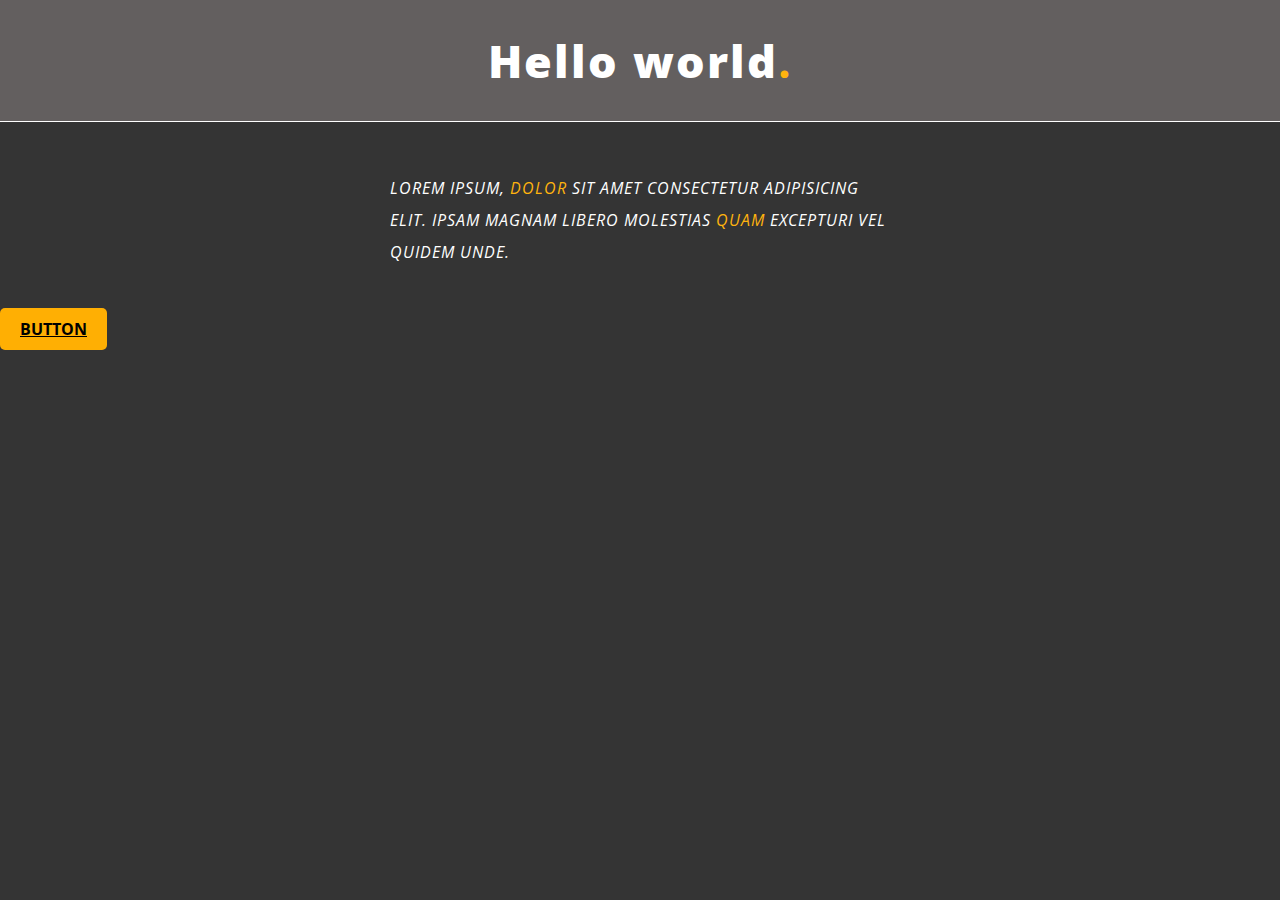
<file: myCssExercises/boxModelText/index.html>
<!DOCTYPE html>
<html lang="en">
<head>
  <meta charset="UTF-8">
  <meta name="viewport" content="width=device-width, initial-scale=1.0">
  <title>Document</title>
  <link rel="stylesheet" href="style.css">
</head>
<body>
  <h1>Hello world<span>.</span></h1> 
  <p>Lorem ipsum, <span>dolor</span> sit amet consectetur adipisicing elit. Ipsam magnam libero molestias <span>quam</span> excepturi vel quidem unde.</p>
  <a href="#">button</a>
</body>
</html>
</file>
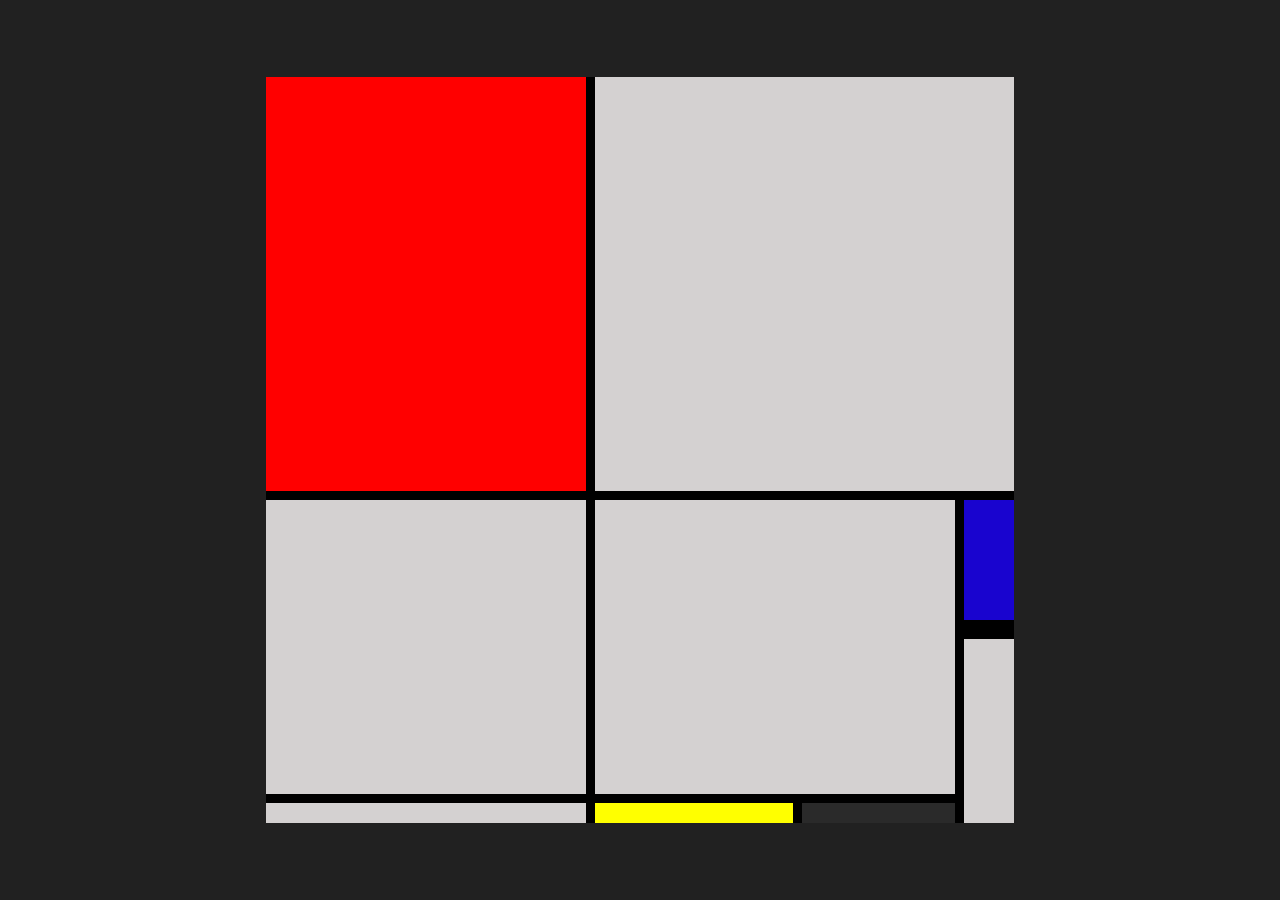
<file: myCssExercises/GRID_01/index.html>
<!DOCTYPE html>
<html lang="en">
<head>
  <meta charset="UTF-8">
  <meta name="viewport" content="width=device-width, initial-scale=1.0">
  <title>Document</title>
  <link rel="stylesheet" href="style.css">
</head>
<body>
  <main>
    <div class="container">
      <div class="rectangle-1"></div>
      <div class="rectangle-2"></div>
      <div class="rectangle-3"></div>
      <div class="rectangle-4"></div>
      <div class="rectangle-5"></div>
      <div class="rectangle-6"></div>
      <div class="rectangle-7"></div>
      <div class="rectangle-8"></div>
      <div class="rectangle-9"></div>
    </div>
  </main>

</body>
</html>
</file>
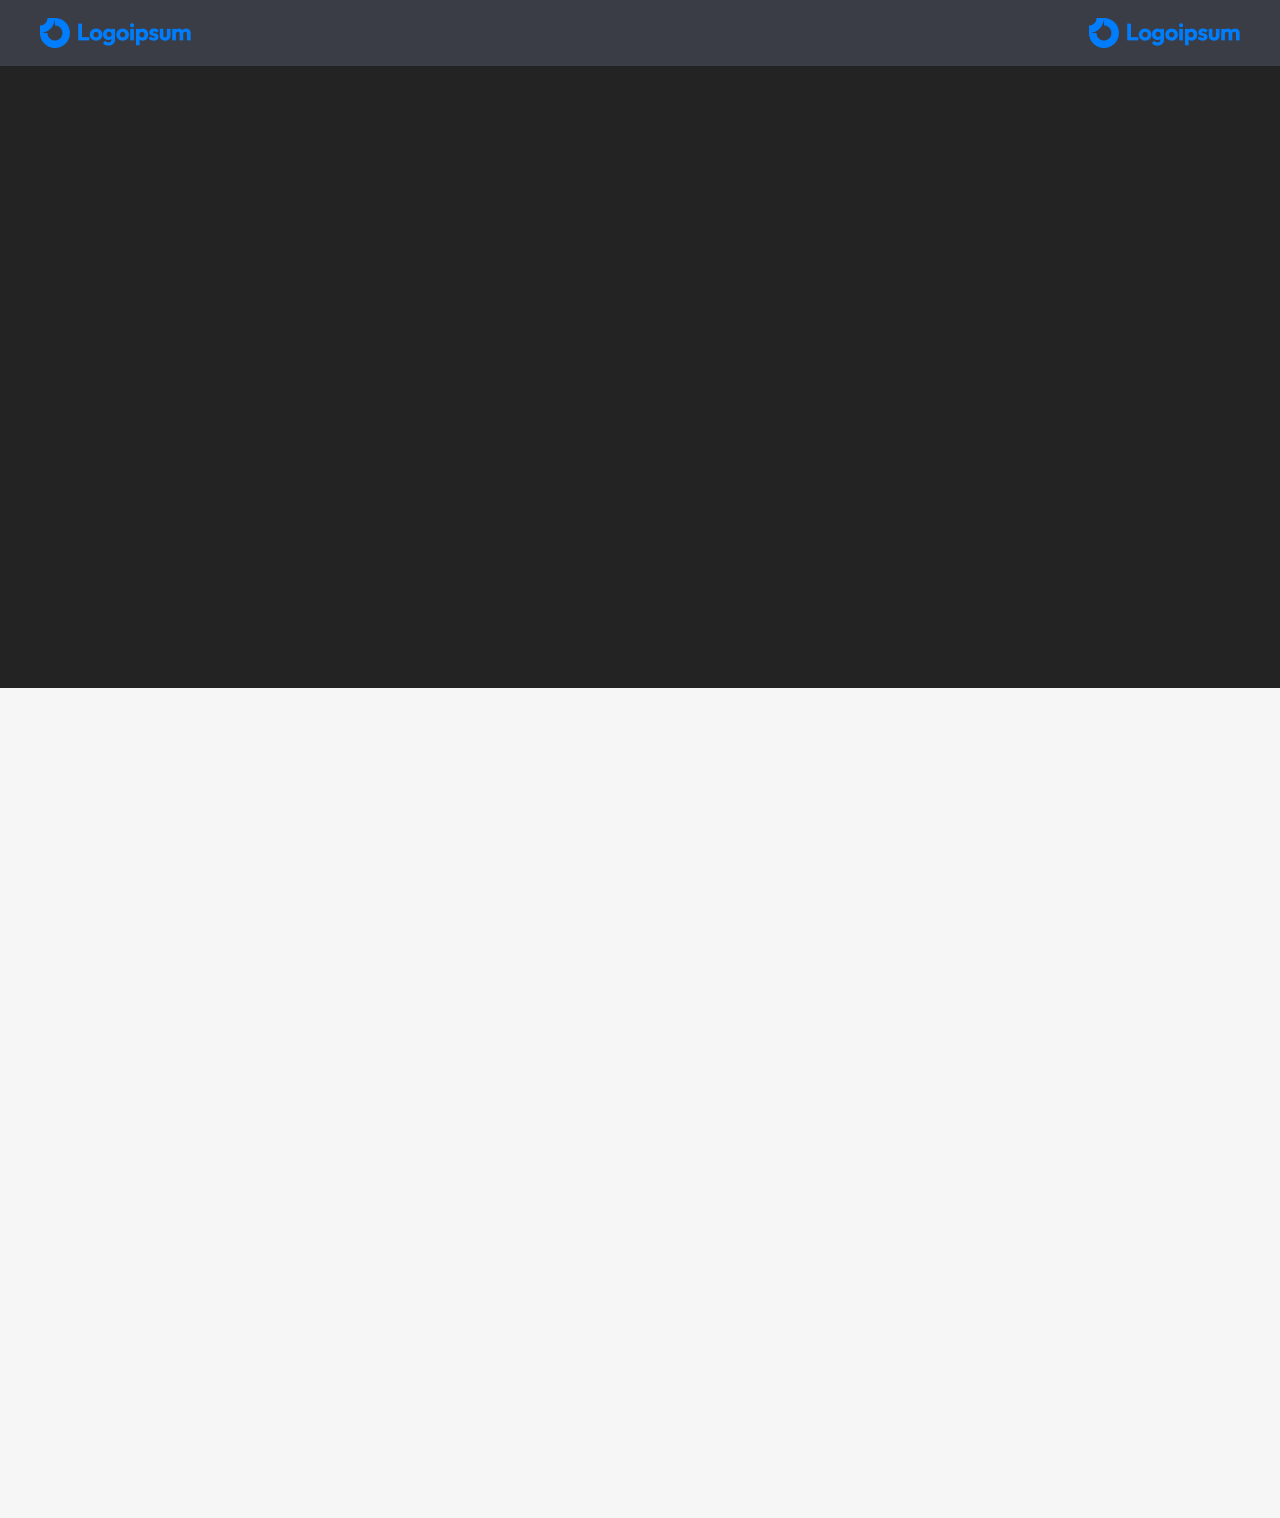
<file: myCssExercises/GRID_02/index.html>
<!DOCTYPE html>
<html lang="en">
<head>
  <meta charset="UTF-8">
  <meta name="viewport" content="width=device-width, initial-scale=1.0">
  <title>Document</title>
  <link rel="stylesheet" href="style.css">
</head>
<body>
    <section class="first">
      <div class="container">
        <img src="logo-87 .png" alt="" class="logo">
        <img src="logo-87 .png" alt="" class="logo2">
      </div>
    </section>
    <section class="second">
      <div class="container">
        <div class="one"></div>
        <div class="two"></div>
      </div>
    </section>
    <section class="third">
      <div class="container">
        <div class="grid">
          <div class="one"></div>
          <div class="two"></div>
          <div class="three"></div>
          <div class="four"></div>
          <div class="five"></div>
        </div>
      </div>
    </section>
</body>
</html>
</file>
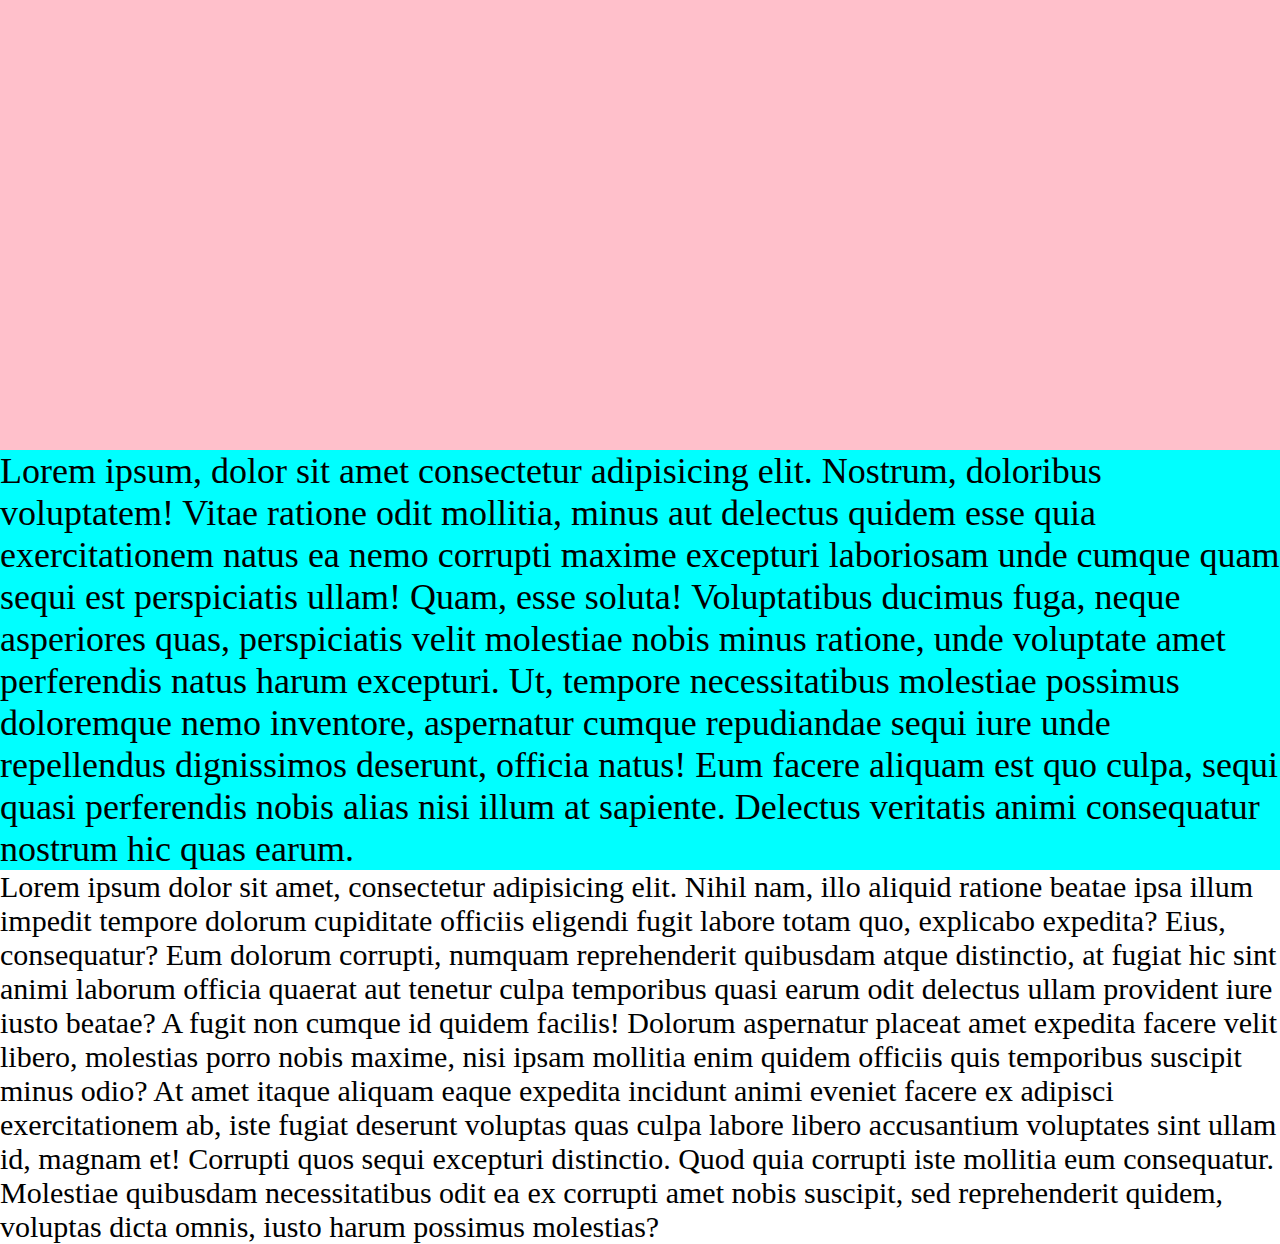
<file: myCssExercises/unitSizes/index.html>
<!DOCTYPE html>
<html lang="en">
  <head>
    <meta charset="UTF-8" />
    <meta name="viewport" content="width=device-width, initial-scale=1.0" />
    <title>Document</title>
    <link rel="stylesheet" href="style.css" />
  </head>
  <body>
    <div class="blabla"></div>
    <div class="i-am-the-boss">
      <p>
        Lorem ipsum, dolor sit amet consectetur adipisicing elit. Nostrum,
        doloribus voluptatem! Vitae ratione odit mollitia, minus aut delectus
        quidem esse quia exercitationem natus ea nemo corrupti maxime excepturi
        laboriosam unde cumque quam sequi est perspiciatis ullam! Quam, esse
        soluta! Voluptatibus ducimus fuga, neque asperiores quas, perspiciatis
        velit molestiae nobis minus ratione, unde voluptate amet perferendis
        natus harum excepturi. Ut, tempore necessitatibus molestiae possimus
        doloremque nemo inventore, aspernatur cumque repudiandae sequi iure unde
        repellendus dignissimos deserunt, officia natus! Eum facere aliquam est
        quo culpa, sequi quasi perferendis nobis alias nisi illum at sapiente.
        Delectus veritatis animi consequatur nostrum hic quas earum.
      </p>
    </div>

    <div class="hello-world">
      Lorem ipsum dolor sit amet, consectetur adipisicing elit. Nihil nam, illo aliquid ratione beatae ipsa illum impedit tempore dolorum cupiditate officiis eligendi fugit labore totam quo, explicabo expedita? Eius, consequatur? Eum dolorum corrupti, numquam reprehenderit quibusdam atque distinctio, at fugiat hic sint animi laborum officia quaerat aut tenetur culpa temporibus quasi earum odit delectus ullam provident iure iusto beatae? A fugit non cumque id quidem facilis! Dolorum aspernatur placeat amet expedita facere velit libero, molestias porro nobis maxime, nisi ipsam mollitia enim quidem officiis quis temporibus suscipit minus odio? At amet itaque aliquam eaque expedita incidunt animi eveniet facere ex adipisci exercitationem ab, iste fugiat deserunt voluptas quas culpa labore libero accusantium voluptates sint ullam id, magnam et! Corrupti quos sequi excepturi distinctio. Quod quia corrupti iste mollitia eum consequatur. Molestiae quibusdam necessitatibus odit ea ex corrupti amet nobis suscipit, sed reprehenderit quidem, voluptas dicta omnis, iusto harum possimus molestias?
    </div>
  </body>
</html>
</file>
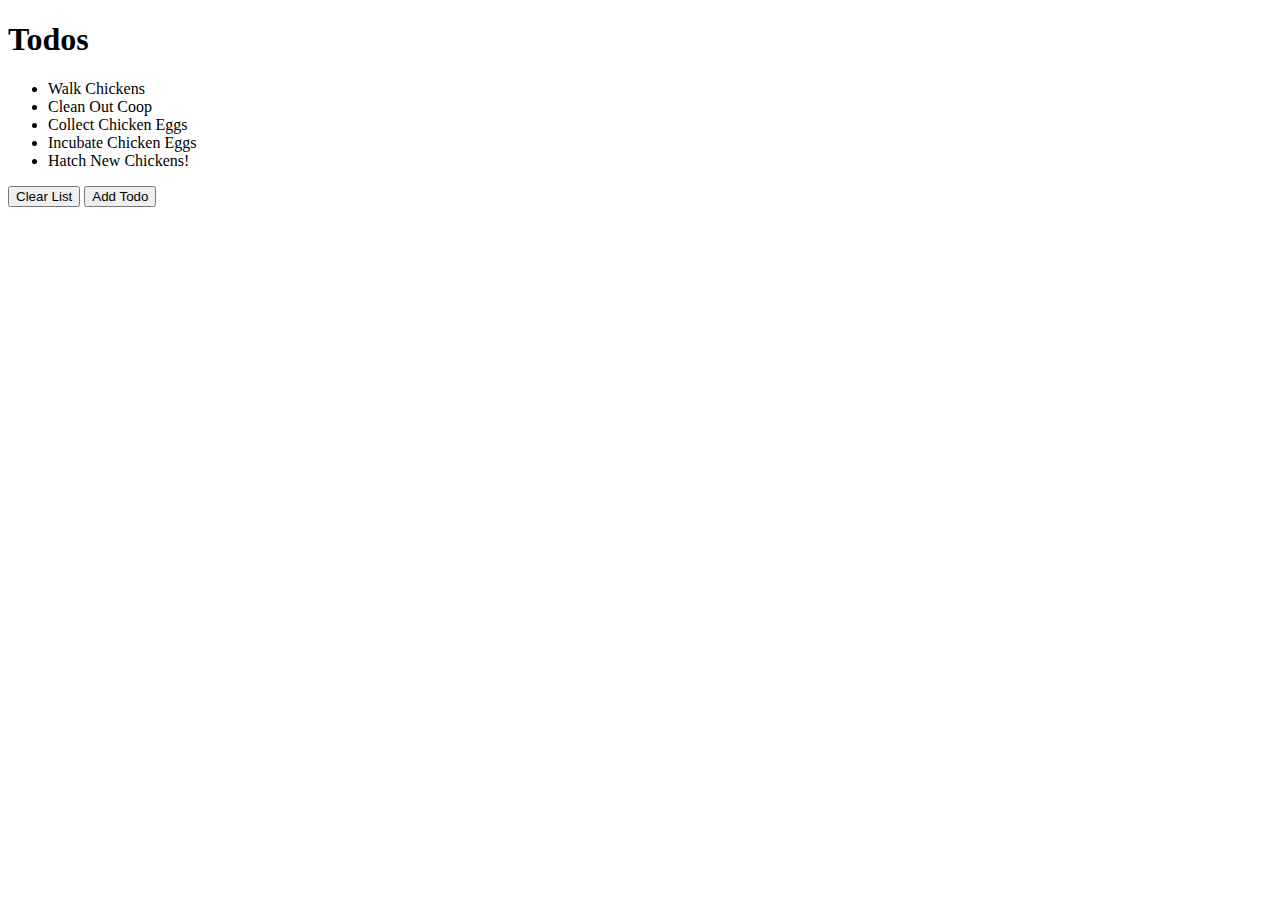
<file: extra_beginner_exercises/EX3.html>
<!DOCTYPE html>
<html lang="en">
  <head>
    <meta charset="UTF-8" />
    <meta name="viewport" content="width=device-width, initial-scale=1.0" />
    <title>Document</title>
    <style>
      /* YOUR CODE HERE */

      /* END OF YOUR CODE */
    </style>
  </head>
  <body>
    <h1>Todos</h1>
    <ul>
      <li class="done">Walk Chickens</li>
      <li>Clean Out Coop</li>
      <li class="done">Collect Chicken Eggs</li>
      <li>Incubate Chicken Eggs</li>
      <li>Hatch New Chickens!</li>
    </ul>
    <button id="clear">Clear List</button>
    <button>Add Todo</button>
  </body>
</html>
</file>
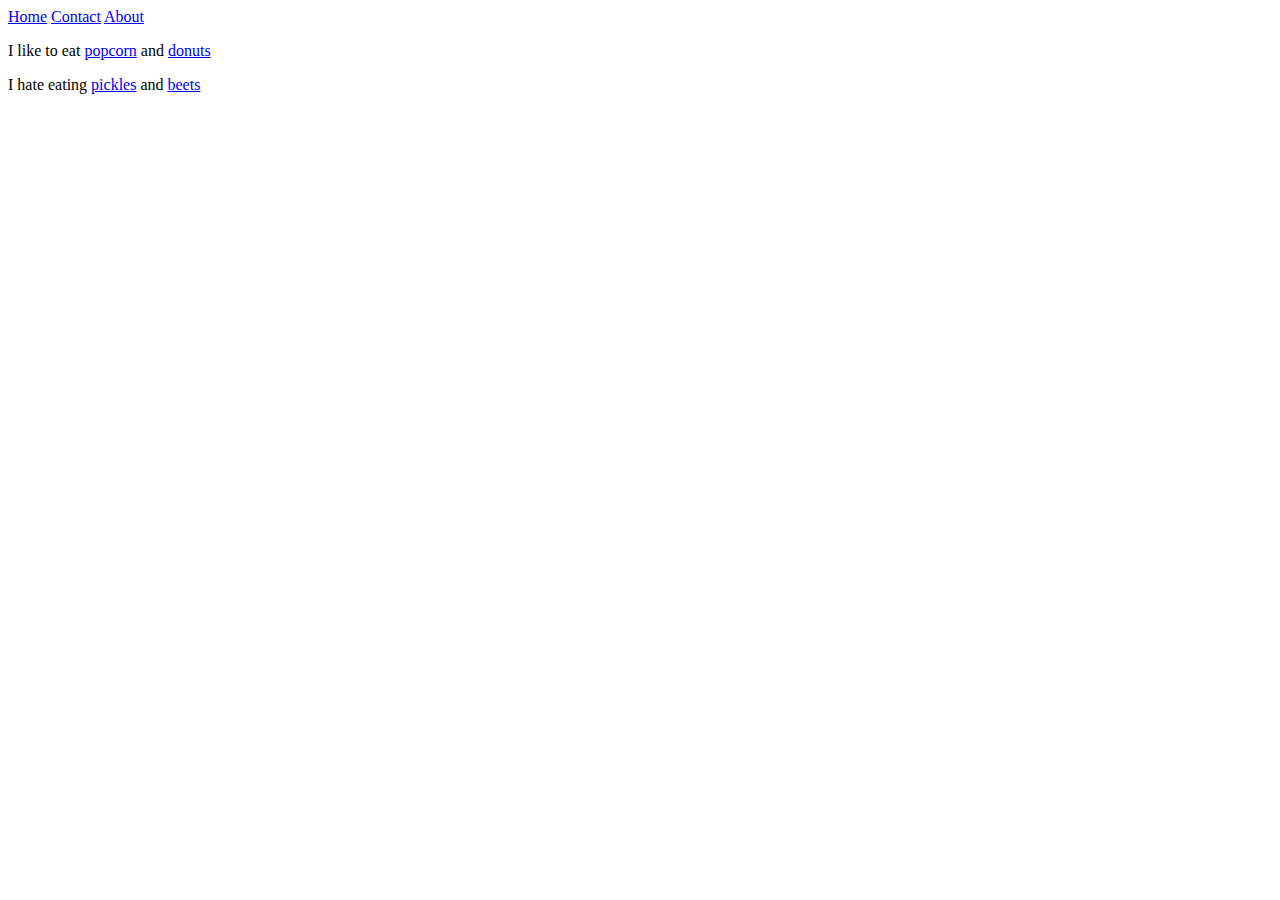
<file: extra_beginner_exercises/EX4.html>
<!DOCTYPE html>
<html lang="en">
  <head>
    <meta charset="UTF-8" />
    <meta name="viewport" content="width=device-width, initial-scale=1.0" />
    <title>Document</title>
    <style>
      /* YOUR CODE HERE */

      /* END OF YOUR CODE */
    </style>
  </head>
  <body>
    <!--DON'T CHANGE THIS FILE (PLEASE!)-->
    <header>
      <a href="/home">Home</a>
      <a href="/contact">Contact</a>
      <a href="/about">About</a>
    </header>

    <p>
      I like to eat <a href="/popcorn">popcorn</a> and
      <a href="/donuts">donuts</a>
    </p>

    <p id="dislikes">
      I hate eating <a href="/pickles">pickles</a> and
      <a href="/beets">beets</a>
    </p>
  </body>
</html>
</file>
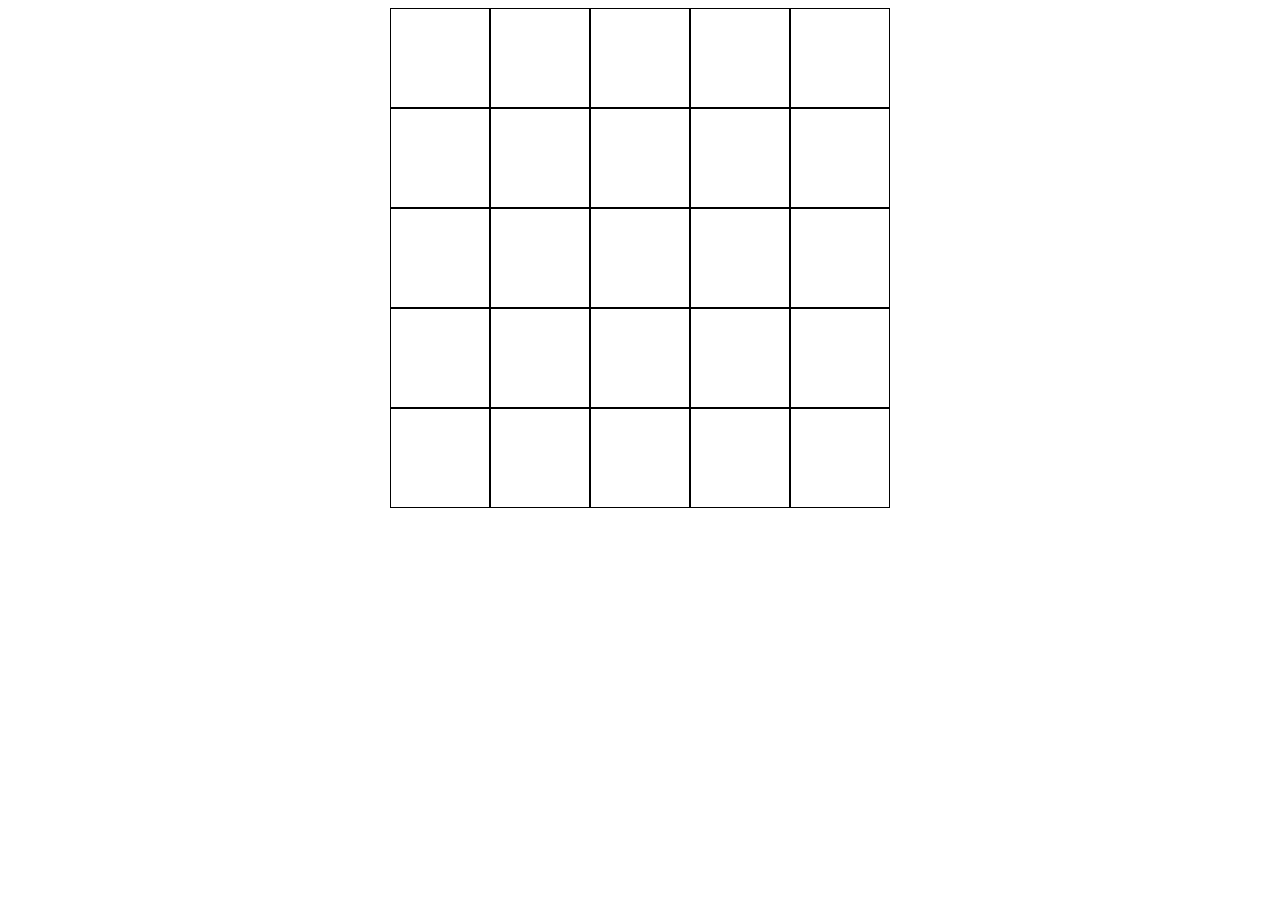
<file: extra_beginner_exercises/EX5.html>
<!DOCTYPE html>

<html>
  <head>
    <title>Checkerboard</title>
    <style>
      /* DON'T TOUCH THIS CSS */
      .square {
        width: 100px;
        height: 100px;
        box-sizing: border-box;
        border: 1px solid black;
      }
      #board {
        display: flex;
        margin: 0 auto;
        width: 500px;
        flex-wrap: wrap;
      }

      /* YOUR CODE HERE */

      /* END OF YOUR CODE */
    </style>
  </head>

  <body>
    <div id="board">
      <div class="square"></div>
      <div class="square"></div>
      <div class="square"></div>
      <div class="square"></div>
      <div class="square"></div>
      <div class="square"></div>
      <div class="square"></div>
      <div class="square"></div>
      <div class="square"></div>
      <div class="square"></div>
      <div class="square"></div>
      <div class="square"></div>
      <div class="square"></div>
      <div class="square"></div>
      <div class="square"></div>
      <div class="square"></div>
      <div class="square"></div>
      <div class="square"></div>
      <div class="square"></div>
      <div class="square"></div>
      <div class="square"></div>
      <div class="square"></div>
      <div class="square"></div>
      <div class="square"></div>
      <div class="square"></div>
    </div>
  </body>
</html>
</file>
<file: myCssExercises/boxModelText/style.css>
@import url('https://fonts.googleapis.com/css2?family=Open+Sans:ital,wdth,wght@0,75..100,300;1,75..100,300&display=swap');
@import url('https://fonts.googleapis.com/css2?family=Open+Sans:ital,wdth@0,75..100;1,75..100&display=swap');
@import url('https://fonts.googleapis.com/css2?family=Open+Sans:ital,wdth,wght@0,75..100,600;1,75..100,600&display=swap');


* {
  margin: 0 auto;
  box-sizing: border-box;
  background-color: rgb(52, 52, 52);
  color: white;
}

body {
  font-family: 'Open Sans';
}

h1 {
  text-align: center;
  background-color: rgb(99, 95, 95);
  padding: 30px;
  font-size: 45px;
  letter-spacing: 2px;
  font-weight: 900;
  border-bottom: 1px solid white;
}

h1 span {
  font-weight: bold;
  color: #ffb30e;
  background-color: rgb(99, 95, 95);

}

p {
  padding-top: 50px;
  padding-bottom: 50px;
  max-width: 500px;
  letter-spacing: 1px;
  text-transform: uppercase;
  font-style: italic;
  line-height: 2;
}

p span {
  color: #ffb30e;
}

a {
  display: inline;
  text-align: center;
  color: black;
  background-color: #ffaf03;
  text-transform: uppercase;
  font-weight: bold;
  border-radius: 5px;
  padding-top: 10px;
  padding-bottom: 10px;
  padding-left: 20px;
  padding-right: 20px;
}

a:hover {
  background-color: #fbca62;
}
</file>
<file: myCssExercises/GRID_01/style.css>
*{
  margin: 0;
  box-sizing: border-box;
  padding: 0;
}

body {
  background-color: #212121;
}

main {
  display: flex;
  justify-content: center;
  align-items: center;
  height: 100vh;
}

.container {
  display: grid;
  background-color: black;
  grid-template-columns: 320px 198px 153px 50px;
  grid-template-rows: 414px 130px 155px 20px;
  gap: 9px;
}

.rectangle-1{
  background-color: red;
}

.rectangle-2 {
  background-color: rgb(212, 209, 209);
  grid-column: span 3;
}

.rectangle-3 {
  background-color: rgb(212, 209, 209);
  grid-row: span 2;
}

.rectangle-4 {
  background-color: rgb(212, 209, 209);
  grid-row: span 2;
  grid-column: span 2;
}

.rectangle-5 {
  background-color: rgb(25, 4, 207);
  margin-bottom: 10px;
}

.rectangle-6 {
  background-color: rgb(212, 209, 209);
  grid-row: span 2;
}

.rectangle-7 {
  background-color: rgb(212, 209, 209);
}

.rectangle-8 {
  background-color: yellow;
}

.rectangle-9 {
  background-color: rgb(42, 42, 42);
}
</file>
<file: myCssExercises/GRID_02/style.css>
* {
  margin: 0;
  padding: 0;
  box-sizing: border-box;
}

section.first {
  height: 66px;
  background-color: #3A3D46;
} 

section.second {
  height: 622px;
  background-color: #232323;
}

section.third {
  height: 830px;
  background-color: #F6F6F6;
} 

.container {
  max-width: 1200px;
  margin: 0 auto;
}

.first .container {
  height: 66px;
  background-color: #3A3D46;
  display: flex;
  justify-content: space-between;
  align-items: center;
}

.second .container {
  height: 622px;
  background-color: #232323;
}

.third .container {
  height: 830px;
  background-color: #F6F6F6;
}

.logo {
  width: 151px;
  height: 30px;
}

.logo2 {
  width: 151px;
  height: 30px;
}
</file>
<file: myCssExercises/unitSizes/style.css>
* {
  margin: 0;
  box-sizing: border-box;
}

.blabla {
  min-height: 50vh;
  max-height: 75vh;
  background-color: pink;
  overflow: hidden;
}

.i-am-the-boss {
  background-color: cyan;
}

.i-am-the-boss p {
  padding: 50;
  font-size: 1.2rem;
}

html {
  font-size:30px
}
</file>
